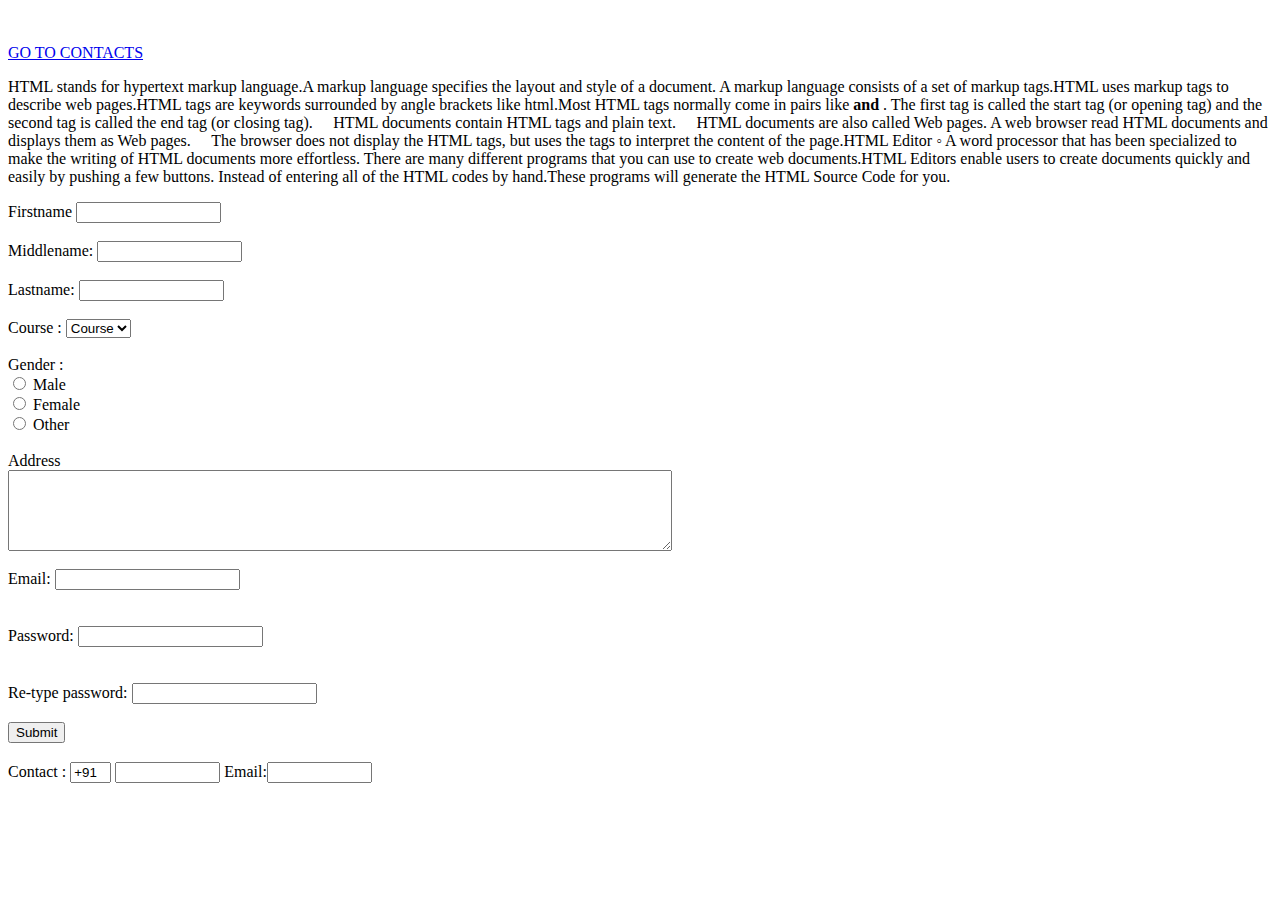
<file: Assignment/about.html>
<Html>  
    <head>   
    <title>  
    Registration Page  
    </title>  
    </head>  
    <body>  
    <br>  
    <br>  
    <a href="#Contact :">GO TO CONTACTS</a>
    <br>
    <p>HTML stands for hypertext markup language.A markup language specifies the layout and style of a
        document. A markup language consists of a set of markup tags.HTML uses markup tags to describe web pages.HTML tags are keywords surrounded by angle brackets like
        html.Most HTML tags normally come in pairs like <b> and </b>. The
        first tag is called the start tag (or opening tag) and the second
        tag is called the end tag (or closing tag).
         HTML documents contain HTML tags and plain text.
         HTML documents are also called Web pages. A web browser
        read HTML documents and displays them as Web pages.
         The browser does not display the HTML tags, but uses the tags
        to interpret the content of the page.HTML Editor
        ◦ A word processor that has been specialized to make the writing of
        HTML documents more effortless.
        There are many different programs that you can use to create
        web documents.HTML Editors enable users to create documents quickly and
        easily by pushing a few buttons. Instead of entering all of the
        HTML codes by hand.These programs will generate the HTML Source Code for you.</p>
    <form> 
      
    <label> Firstname </label>         
    <input type="text" name="firstname" size="15"/> <br> <br>  
    <label> Middlename: </label>     
    <input type="text" name="middlename" size="15"/> <br> <br>  
    <label> Lastname: </label>         
    <input type="text" name="lastname" size="15"/> <br> <br>  
      
    <label>   
    Course :  
    </label>   
    <select>  
    <option value="Course">Course</option>  
    <option value="BCA">BCA</option>  
    <option value="BBA">BBA</option>  
    <option value="B.Tech">B.Tech</option>  
    <option value="MBA">MBA</option>  
    <option value="MCA">MCA</option>  
    <option value="M.Tech">M.Tech</option>  
    </select>  
      
    <br>  
    <br>  
    <label>   
    Gender :  
    </label><br>  
    <input type="radio" name="male"/> Male <br>  
    <input type="radio" name="female"/> Female <br>  
    <input type="radio" name="other"/> Other  
    <br>  
    <br>  
   
    Address  
    <br>  
    <textarea cols="80" rows="5" value="address">  
    </textarea>  
    <br> <br>  
    Email:  
    <input type="email" id="email" name="email"/> <br>    
    <br> <br>  
    Password:  
    <input type="Password" id="pass" name="pass"> <br>   
    <br> <br>  
    Re-type password:  
    <input type="Password" id="repass" name="repass"> <br> <br>  
    <input type="button" value="Submit"/>  <br>

       
    <label>   
        <h3 id="Contact :"></h3>Contact :  
        </label>  
        <input type="text" name="country code"  value="+91" size="2"/>   
        <input type="text" name="phone" size="10"/>
        Email:<input type="text" name="Email" size="10"/> <br> <br>  
    </form>  
    </body>  
    </html>
</file>
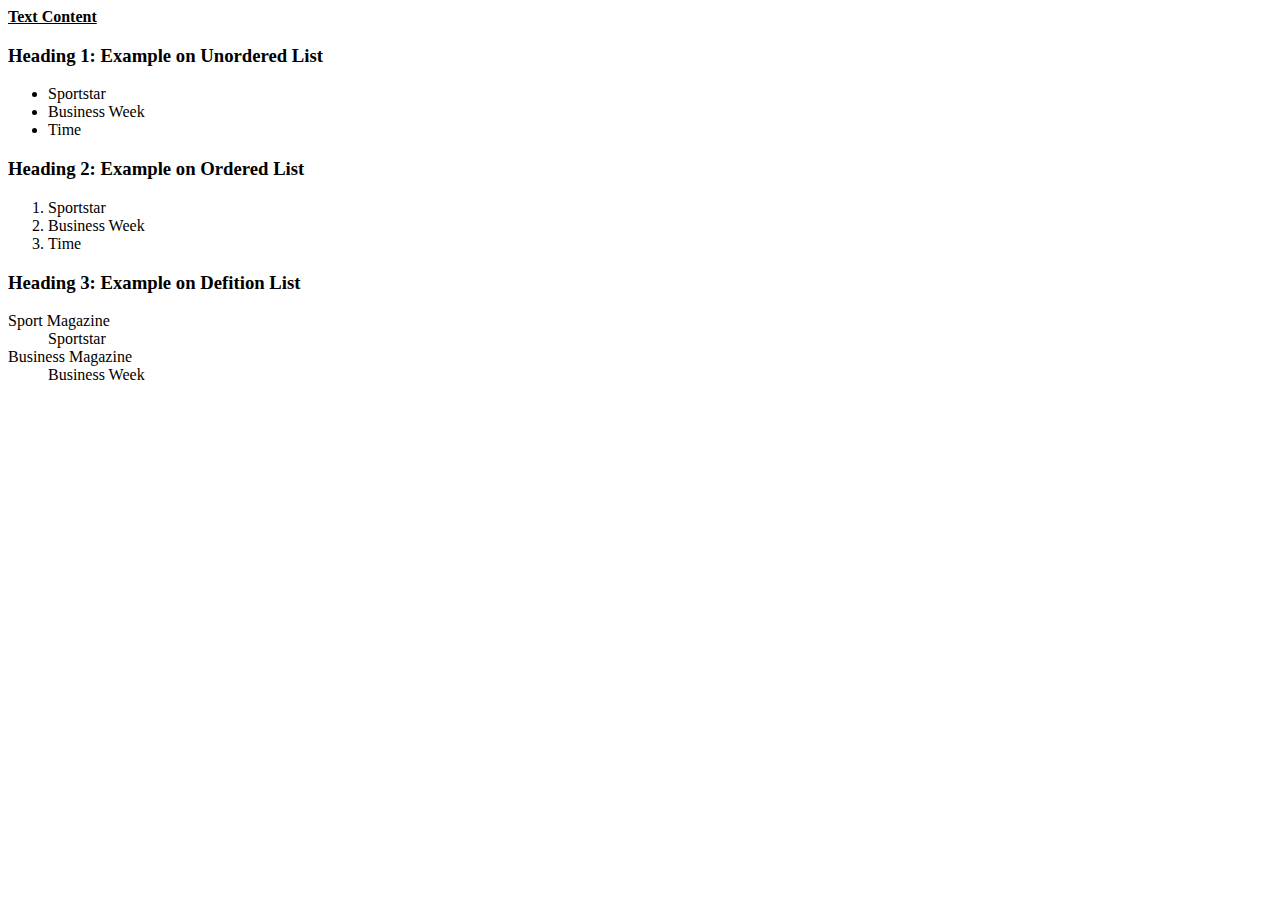
<file: Assignment/Exercise2_5.html>
<html>
    <head>
        <title>Exercise-2</title>
    </head>
    <body>
        <u><b>Text Content</b></u>
        <h3><b>Heading 1: Example on Unordered List</b></h3>
        <ul>
            <li>Sportstar</li>
            <li>Business Week</li>
            <li>Time</li>
        </ul>
        <h3><b>Heading 2: Example on Ordered List</b></h3>
        <ol>
            <li>Sportstar</li>
            <li>Business Week</li>
            <li>Time</li>
        </ol>
        <h3><b>Heading 3: Example on Defition List</b></h3>
        <dl>
            <dt>Sport Magazine</dt>
            <dd>Sportstar</dd>
            <dt>Business Magazine</dt>
            <dd>Business Week</dd>

       
    </body>
</html>
</file>
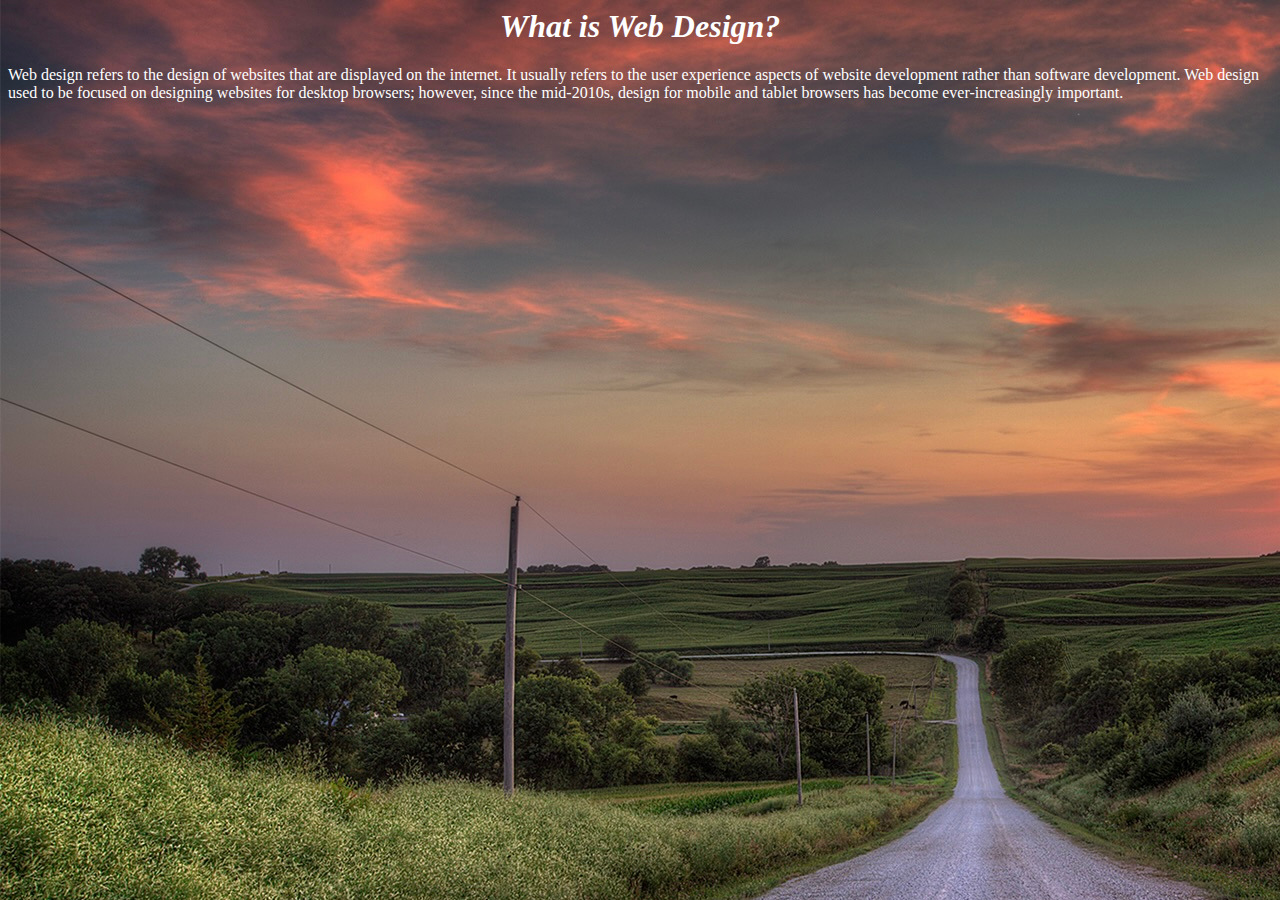
<file: Assignment/exercise3-5.html>
<html>
    <head>
        <title>Exercise-3</title>
    </head>
    <body background = "landscape.jpeg" background-repeat="no-repeat" background-size= "cover" text="white" >
        <center><h1><i>What is Web Design?</i></h1></center>
        <p>Web design refers to the design of websites that are displayed on the internet. It usually
            refers to the user experience aspects of website development rather than software
            development. Web design used to be focused on designing websites for desktop
            browsers; however, since the mid-2010s, design for mobile and tablet browsers has
            become ever-increasingly important.</p>
    </body>
</html>
</file>
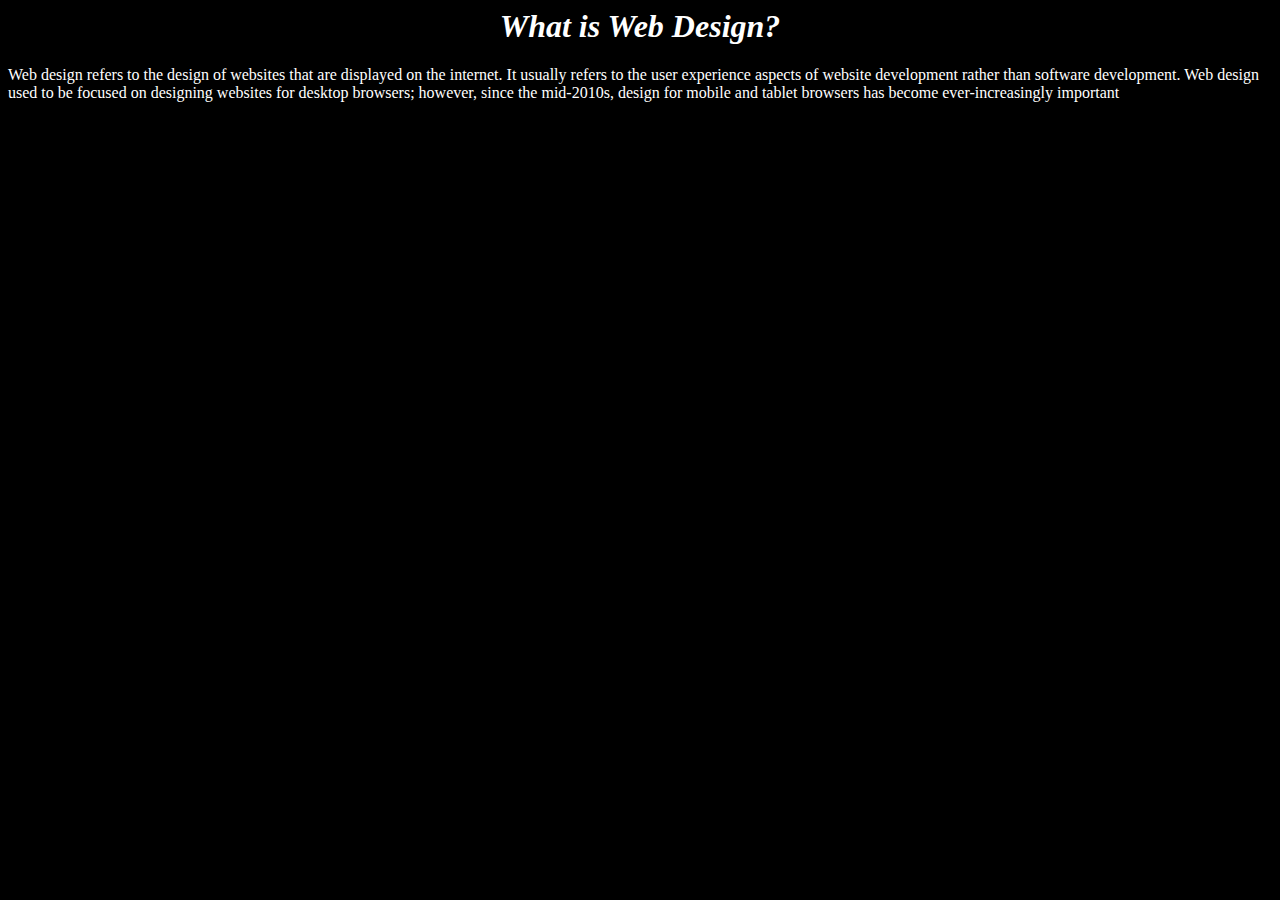
<file: Assignment/exercise3.2-5 - Copy.htm>
<html>
    <head>
        <title>Exercise-3</title>
    </head>
    <body bgcolor="black" text="white">
        <center><h1><i>What is Web Design?</i></h1></center>
        <p>Web design refers to the design of websites that are displayed on the internet. It usually
            refers to the user experience aspects of website development rather than software
            development. Web design used to be focused on designing websites for desktop
            browsers; however, since the mid-2010s, design for mobile and tablet browsers has
            become ever-increasingly important</p>
    </body>
</html>
</file>
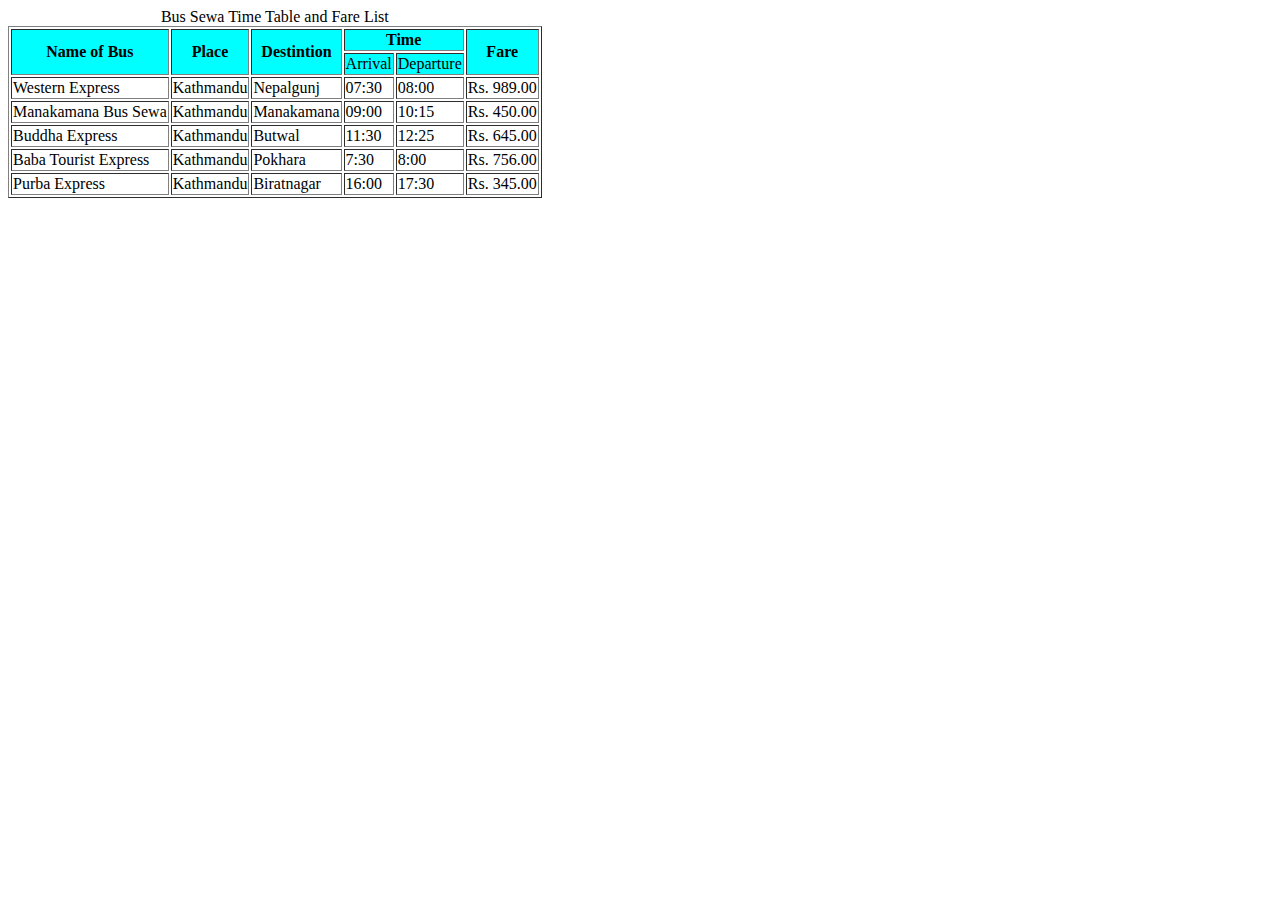
<file: Assignment/Exercise3.html>
<html>
<head>
<title>TABLE </title>
</head>
<body>
<table border="1">
    <caption>Bus Sewa Time Table and Fare List</caption>
    <tr bgcolor="cyan">
    <th rowspan="2">Name of Bus</th>
    <th rowspan="2">Place</th>
    <th rowspan="2">Destintion</th>
    <th colspan="2">Time</th>
    <th rowspan="2">Fare</th>
    </tr>
    <tr bgcolor="cyan"><td>Arrival</td>
        <td>Departure</td></tr>
    <tr><td>Western Express</td>
    <td>Kathmandu</td>
    <td>Nepalgunj</td>
    <td>07:30</td>
    <td>08:00</td>
    <td>Rs. 989.00</td>
    </tr>
    <tr>
        <td>Manakamana Bus Sewa</td>
        <td>Kathmandu</td>
        <td>Manakamana</td>
        <td>09:00</td>
        <td>10:15</td>
        <td>Rs. 450.00</td>
    </tr>
    <tr>
        <td>Buddha Express</td>
        <td>Kathmandu</td>
        <td>Butwal</td>
        <td>11:30</td>
        <td>12:25</td>
        <td>Rs. 645.00</td>
    </tr>
    <tr>
        <td>Baba Tourist Express</td>
        <td>Kathmandu</td>
        <td>Pokhara</td>
        <td>7:30</td>
        <td>8:00</td>
        <td>Rs. 756.00</td>
    </tr>
    <tr>
        <td>Purba Express</td>
        <td>Kathmandu</td>
        <td>Biratnagar</td>
        <td>16:00</td>
        <td>17:30</td>
        <td>Rs. 345.00</td>
    </tr>
    

</table>

</body>
</html>
</file>
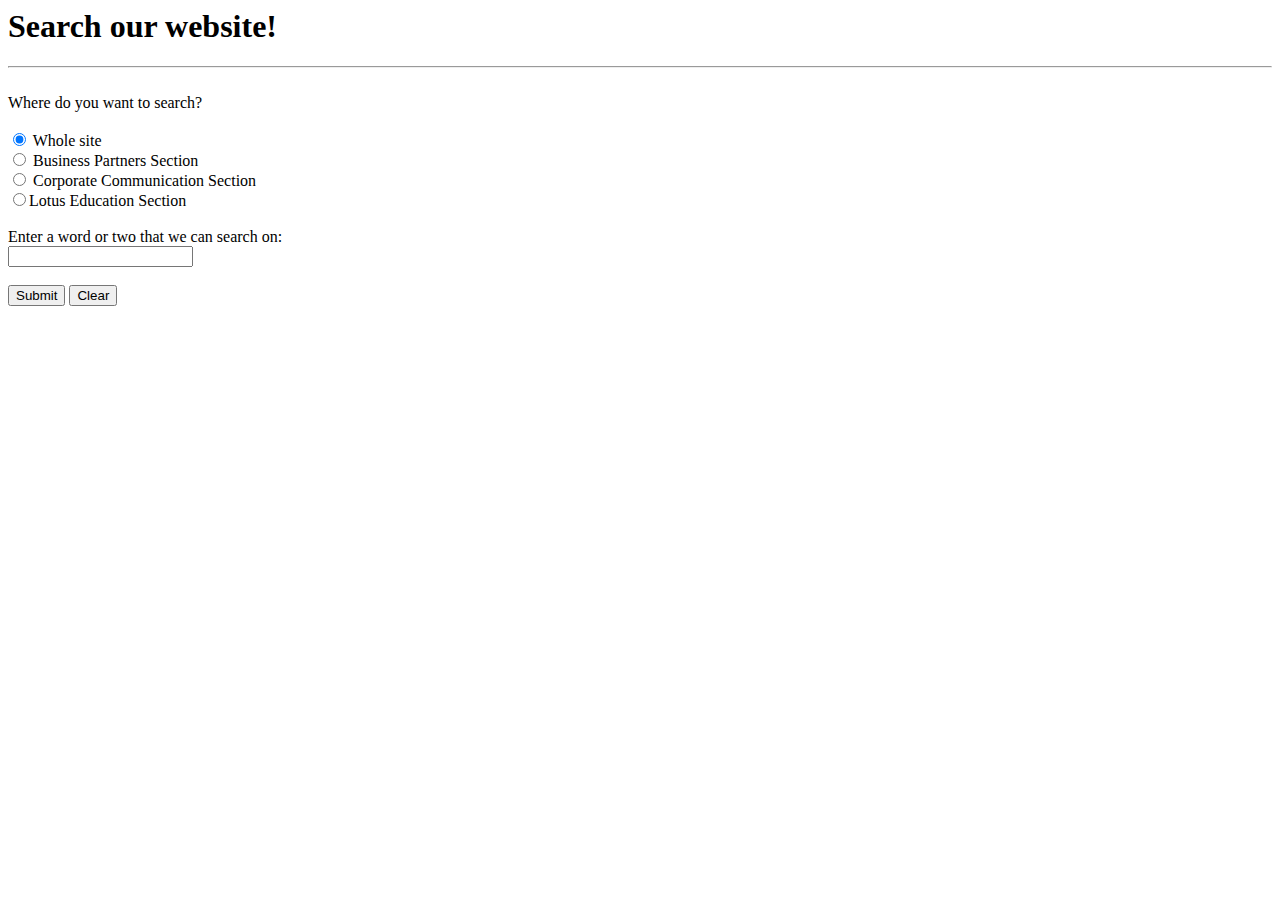
<file: Assignment/Form1.html>
<html>
    <head>
        <title>Exercise-3</title>
    </head>
    <body>
        <h1>Search our website!</h1>
        <hr></hr><br>
        <form name="fome1" Method= "get" Action= " URL " >
            Where do you want to search?<br><br>
            <input type="radio" id="0"
name="radio" value="1"
checked> Whole site<br>
<input type="radio" id="s2"
name="partner" value="2">
Business Partners Section<br>
<input type="radio" id="3"
name="corporate" value="3"> Corporate Communication Section<br>
<input type="radio" id="s4"
name="Lotus" value="4">Lotus Education Section<br><br>
Enter a word or two that we can search on:<br><input type="text"
name="search"><br>
<br>
<button>Submit</button> 
<button>Clear</button>
        </form>
    </body>
</html>
</file>
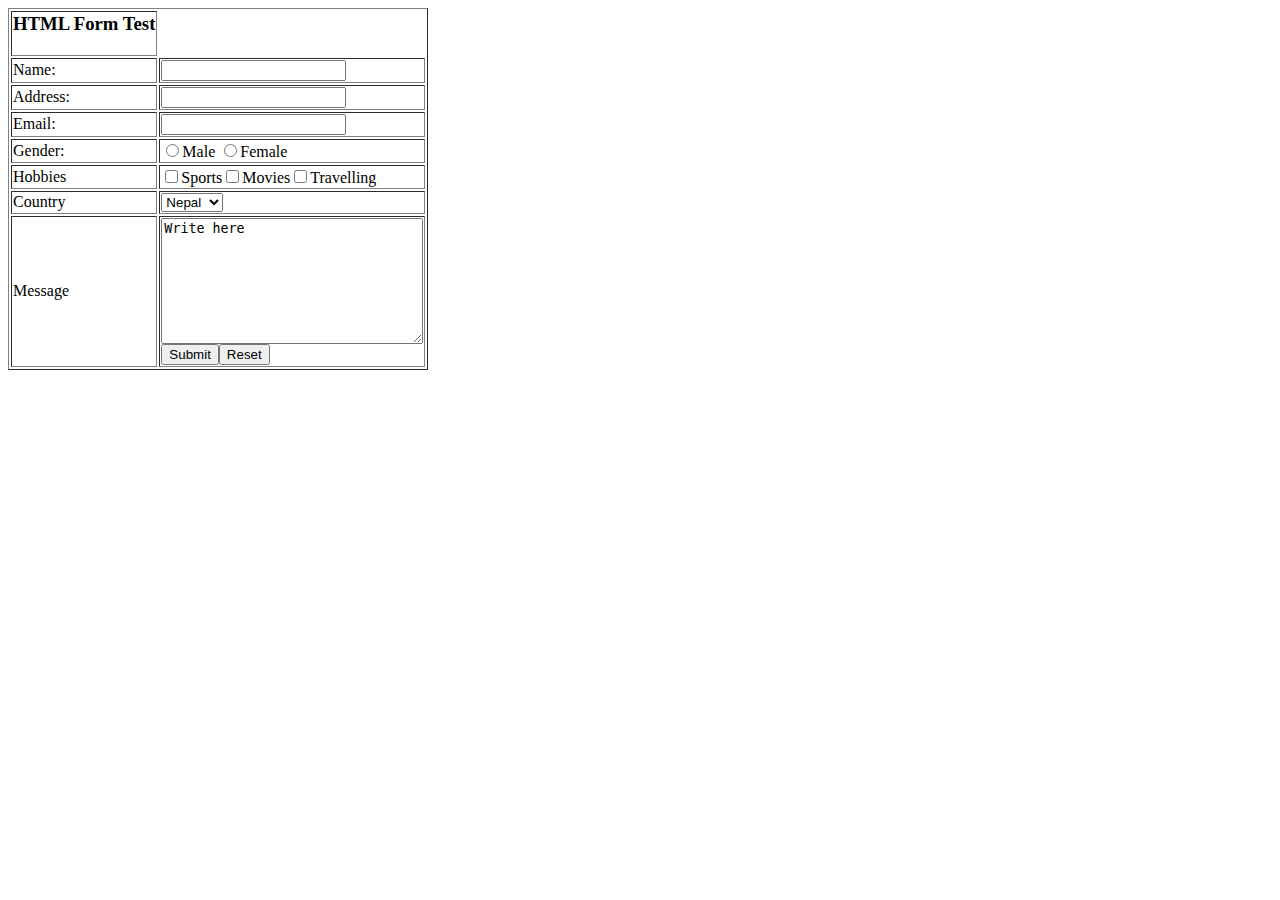
<file: Assignment/form2.html>
<html>
    <head>
        <title>Form2</title>
    </head>
    <body>
        <table border="1" style="width:300 px;"><form>
            <tr><th><h3>HTML Form Test</th></h3></tr>
            <tr"><td>Name:</td><td><input type="text"
        name="search"></td></tr> 
        <tr><td>
Address:<br></td><td><input type="text"
name="search"><br></td></tr>
<tr><td>Email:</td><td><input type="email"
name="search"></td></tr>
<tr><td>Gender: </td><td><input type="radio" id="1"
name="partner" value="2">Male <input type="radio" id="2"
    name="partner" value="2">Female</tr></td>

    <tr><td>Hobbies</td>
    <td><input type="checkbox" id="3">Sports<input type="checkbox" id="snehit">Movies<input type="checkbox" id="snehit">Travelling</td></tr>

    <tr><td>Country</td>
    <td><select id="country" name="country">
        <option value="Nepal">Nepal</option>
        <option value="India">India</option>
        <option value="USA">USA</option>
        <option value="China">China</option>
        <option value="Others">Others</option>

    </select></td></tr>


    <tr><td>Message</td>
    <td><textarea name="Message" rows="8" cols="30">Write here</textarea><br><input type="Submit"><input type="Reset"></td></tr>
    



        </form></table>
    </body>
</html>
</file>
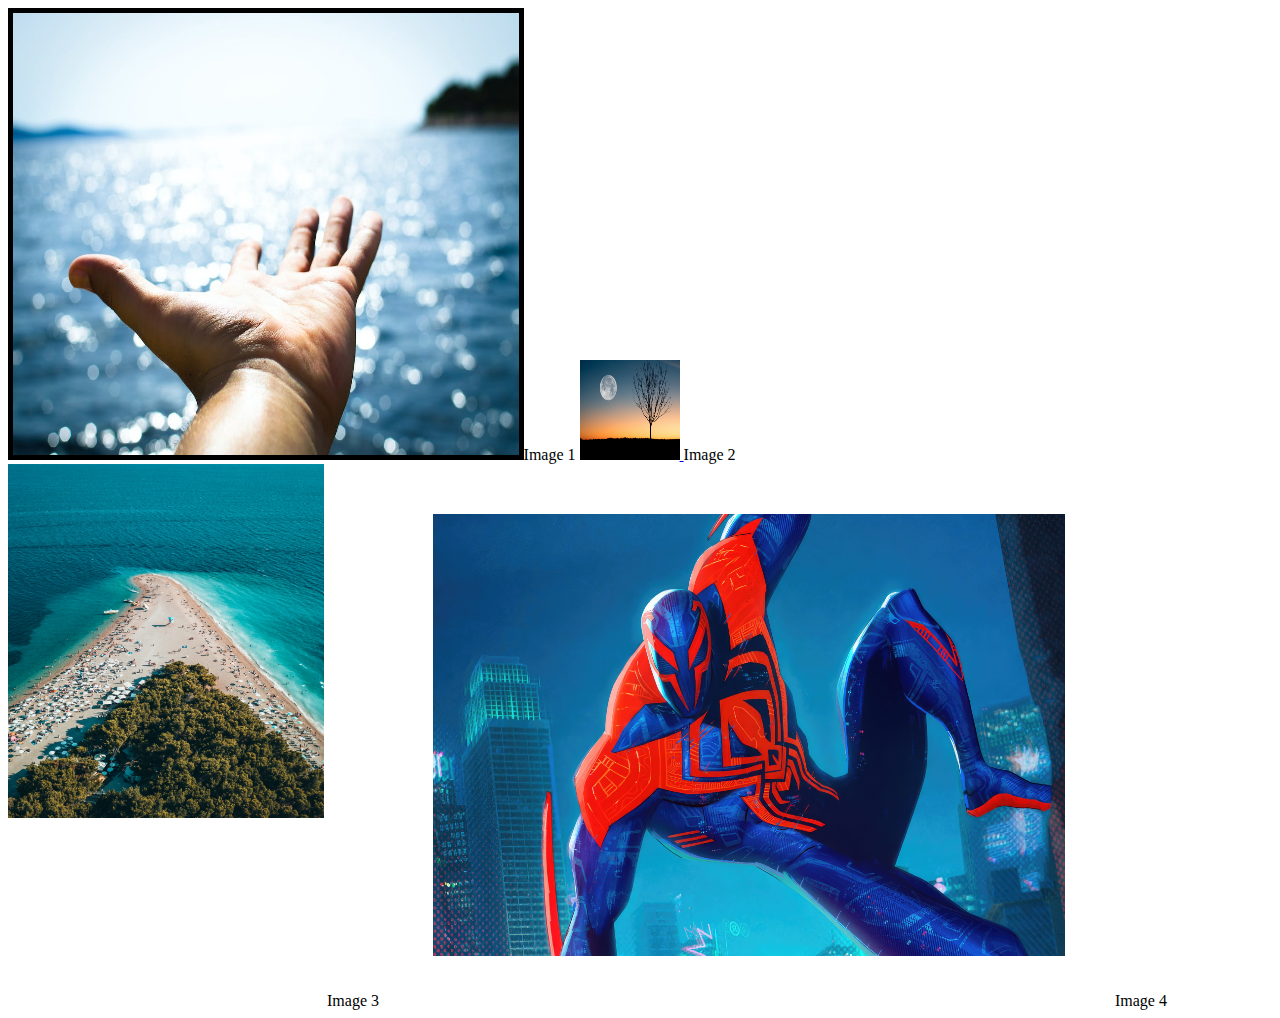
<file: Assignment/ImageE1.html>
<html>
    <head>
        <title>Image1</title>
    </head>
    <body>
        <img src="image1.jpeg" border="5" height="50%" width="40%">Image 1
        <a href="https://www.pexels.com/photo/full-moon-on-a-daybreak-884788/">
            <img src="image2.jpg" height="100 px" width="100 px">
        </a>Image 2<br>
        <img src="image3.jpg" align="left" height="40%" width="25%">Image 3
        <img src="image4.jpg" hspace="50" vspace="50" height="50%" width="50%">Image 4

    </body>
</html>
</file>
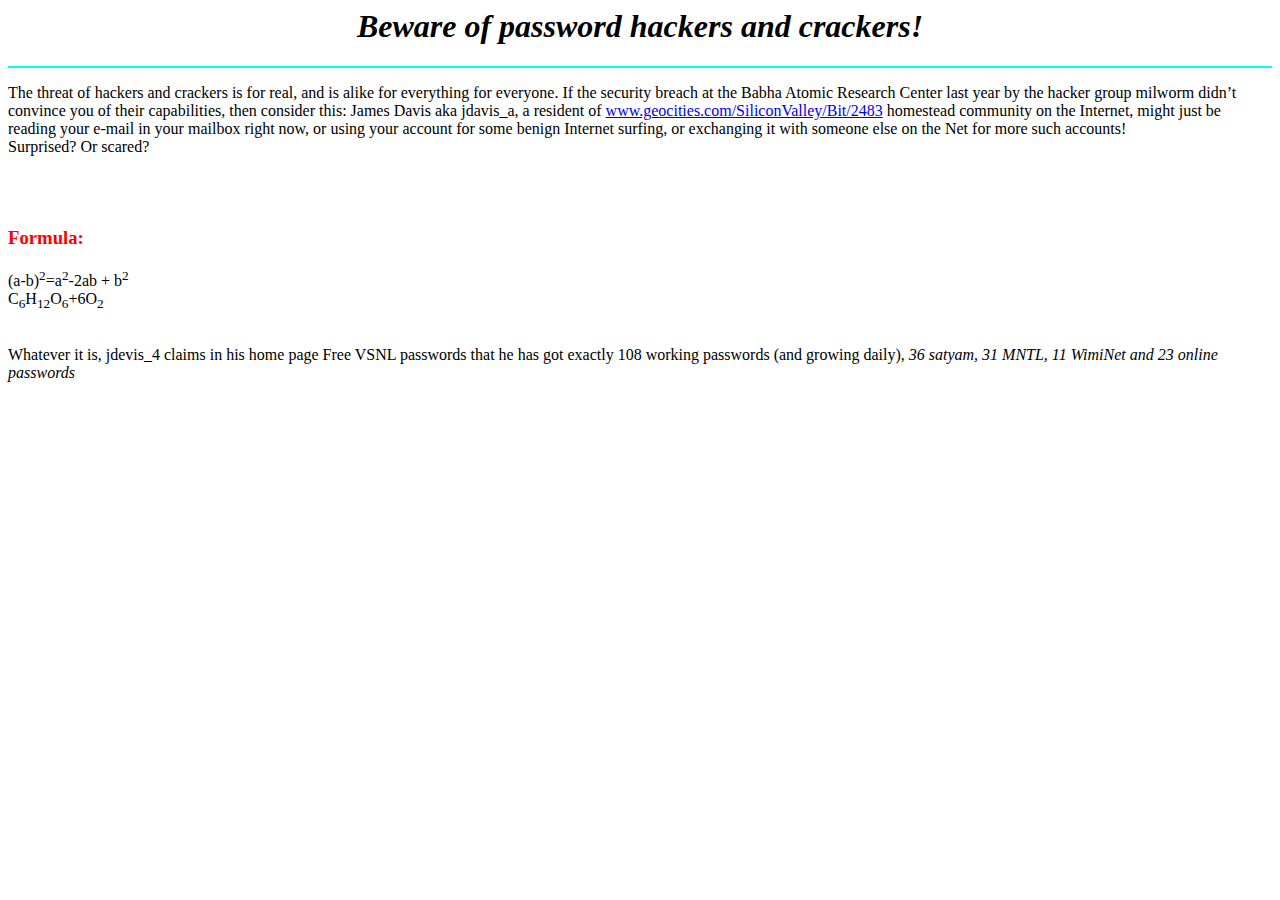
<file: Assignment/Untitled-1.htm>
<html>
    <head>
        <title>Exercise-1</title>
    </head>
    <body>
        <h1><i><b><center>Beware of password hackers and crackers!</b></i></h1><center></center>
        <hr color="cyan">
        <p>The threat of hackers and crackers is for real, and is alike for everything for everyone. If
            the security breach at the Babha Atomic Research Center last year by the hacker group
            milworm didn’t convince you of their capabilities, then consider this: James Davis aka
            jdavis_a, a resident of  
            <a href="https://www.yahoo.com/">www.geocities.com/SiliconValley/Bit/2483</a>
            homestead community on the Internet, might just be reading your e-mail in your mailbox right now, or using
            your account for some benign Internet surfing, or exchanging it with someone else on the
            Net for more such accounts!<br>
            Surprised?
            Or scared?
            </p>
            <br>
            <br>
    <h3><font color="Red" face=""times roman">Formula:</font></h3>
        <p>(a-b)<sup>2</sup>=a<sup>2</sup>-2ab + b<sup>2</sup><br>
        C<sub>6</sub>H<sub>12</sub>O<sub>6</sub>+6O<sub>2</sub>
    <br>
    <br>  
    <p>Whatever it is, jdevis_4 claims in his home page Free VSNL passwords that he has got
        exactly 108 working passwords (and growing daily),<i> 36 satyam, 31 MNTL, 11 WimiNet
        and 23 online passwords</i></p>
    </body>
</html>
</file>
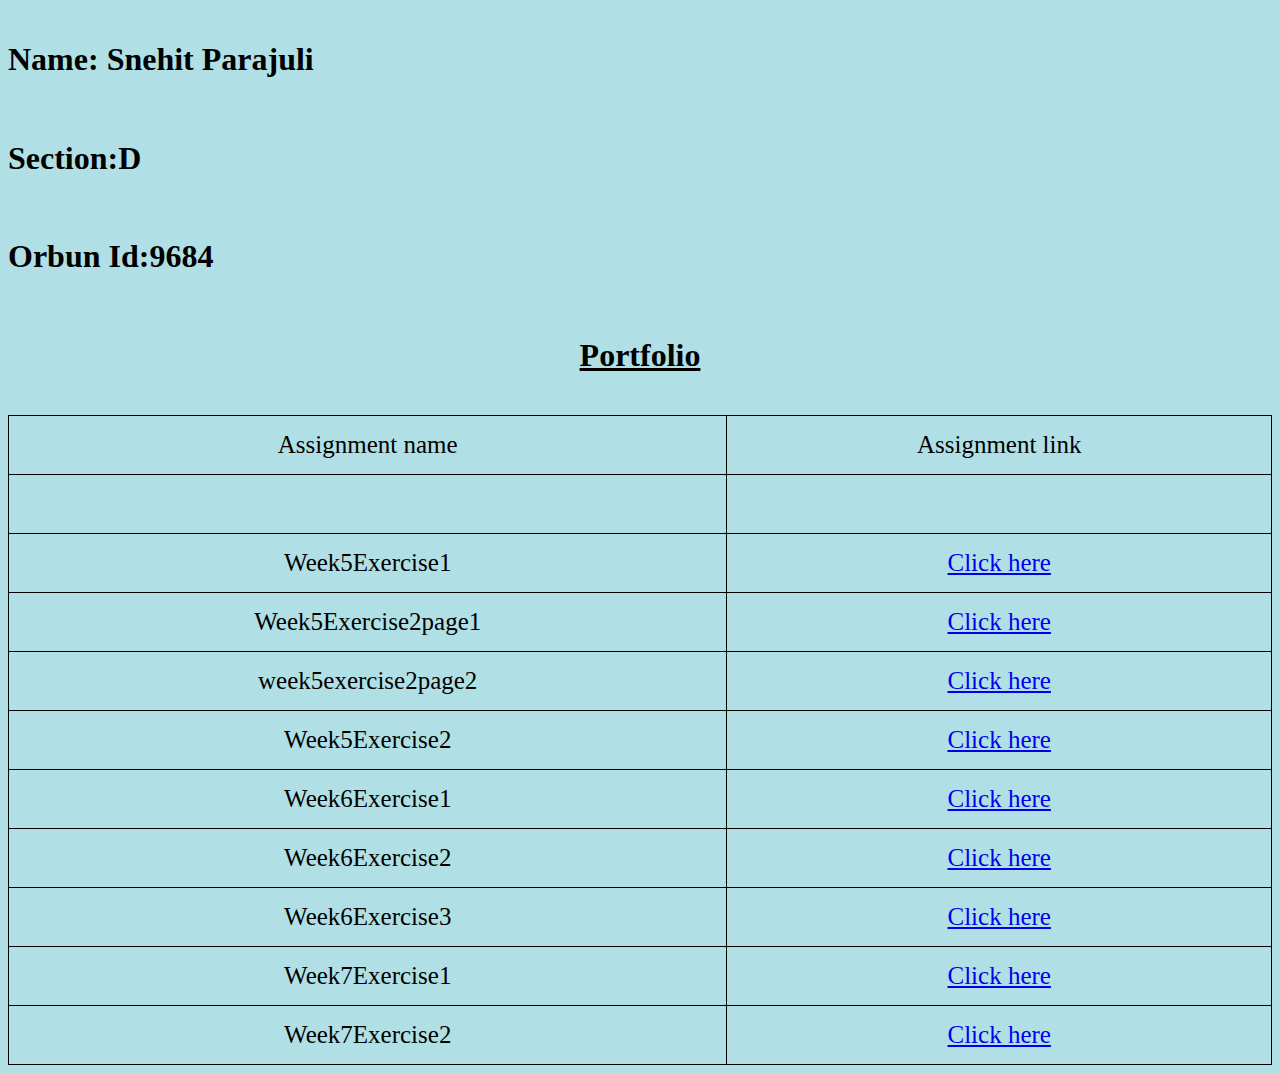
<file: RESUME/Untitled-1.html>
<!DOCTYPE html>
<html lang="en">
<head>
    <meta charset="UTF-8">
    <meta http-equiv="X-UA-Compatible" content="IE=edge">
    <meta name="viewport" content="width=device-width, initial-scale=1.0">
    <title>WEEKLY TASK</title>
</head>
<body style="background-color:powderblue;">
    <h1>Name: Snehit Parajuli</h1>
    <h1>Section:D</h1>
    <h1>Orbun Id:9684</h1>
    <center><h1><u>Portfolio</u></h1></center>

    <table style="font-size: 25px;width:100%">
        <tr>
            <td>
                Assignment name
            </td>
            <td>
                Assignment link
            </td>
        </tr>
        <tr>
            <td><br></td>
            <td></td>
        </tr>
        <tr>
            <td>Week5Exercise1</td>
            <td><a href="file:///C:/Users/acer/Downloads/dynamic%20web%20assignment/dynamic%20web%20assignment/Unit5/exercise3.2-5%20-%20Copy.htm"> Click here</a></td>

        </tr>
        <tr>
            <td>Week5Exercise2page1</td>
            <td><a href="file:///C:/Users/acer/Downloads/dynamic%20web%20assignment/dynamic%20web%20assignment/Unit5/exercise3-5.html"> Click here</a></td>

        </tr>
        <tr>
            <td>week5exercise2page2</td>
            <td><a href="file:///C:/Users/acer/Downloads/dynamic%20web%20assignment/dynamic%20web%20assignment/Unit5/Untitled-1.htm"> Click here</a></td>

        </tr>
        <tr>
            <td>Week5Exercise2</td>
            <td><a href="file:///C:/Users/acer/Downloads/dynamic%20web%20assignment/dynamic%20web%20assignment/Unit5/Exercise2_5.html"> Click here</a></td>

        </tr>
        <tr>
            <td>Week6Exercise1</td>
            <td><a href="file:///C:/Users/acer/Downloads/dynamic%20web%20assignment/dynamic%20web%20assignment/Image(unit6)/Exercise%201/ImageE1.html"> Click here</a></td>

        </tr>
        <tr>
            <td>Week6Exercise2</td>
            <td><a href="file:///C:/Users/acer/Downloads/dynamic%20web%20assignment/dynamic%20web%20assignment/Image(unit6)/Exercise%202/home.html"> Click here</a></td>

        </tr>
        <tr>
            <td>Week6Exercise3</td>
            <td><a href="file:///C:/Users/acer/Downloads/dynamic%20web%20assignment/dynamic%20web%20assignment/Image(unit6)/Exercise3.html"> Click here</a></td>

        </tr>
        <tr>
            <td>Week7Exercise1</td>
            <td><a href="file:///C:/Users/acer/Downloads/dynamic%20web%20assignment/dynamic%20web%20assignment/Unit7/Form1.html"> Click here</a></td>

        </tr>
        <tr>
            <td>Week7Exercise2</td>
            <td><a href="file:///C:/Users/acer/Downloads/dynamic%20web%20assignment/dynamic%20web%20assignment/Unit7/form2.html"> Click here</a></td>

        </tr>
       

        </tr>
    
    <style>
      table,
      th,
      td {
        border: 1px solid black;
        border-collapse: collapse;
      }

      th,
      td {
        padding: 15px;
        text-align: center;
      }

      th {
        background-color:powderblue;
      }

      h1 {
        padding: 20px 0;
      }

      .resume a {
        color: #000;
      }
    </style>
    </table>
</body>
</html>
</file>
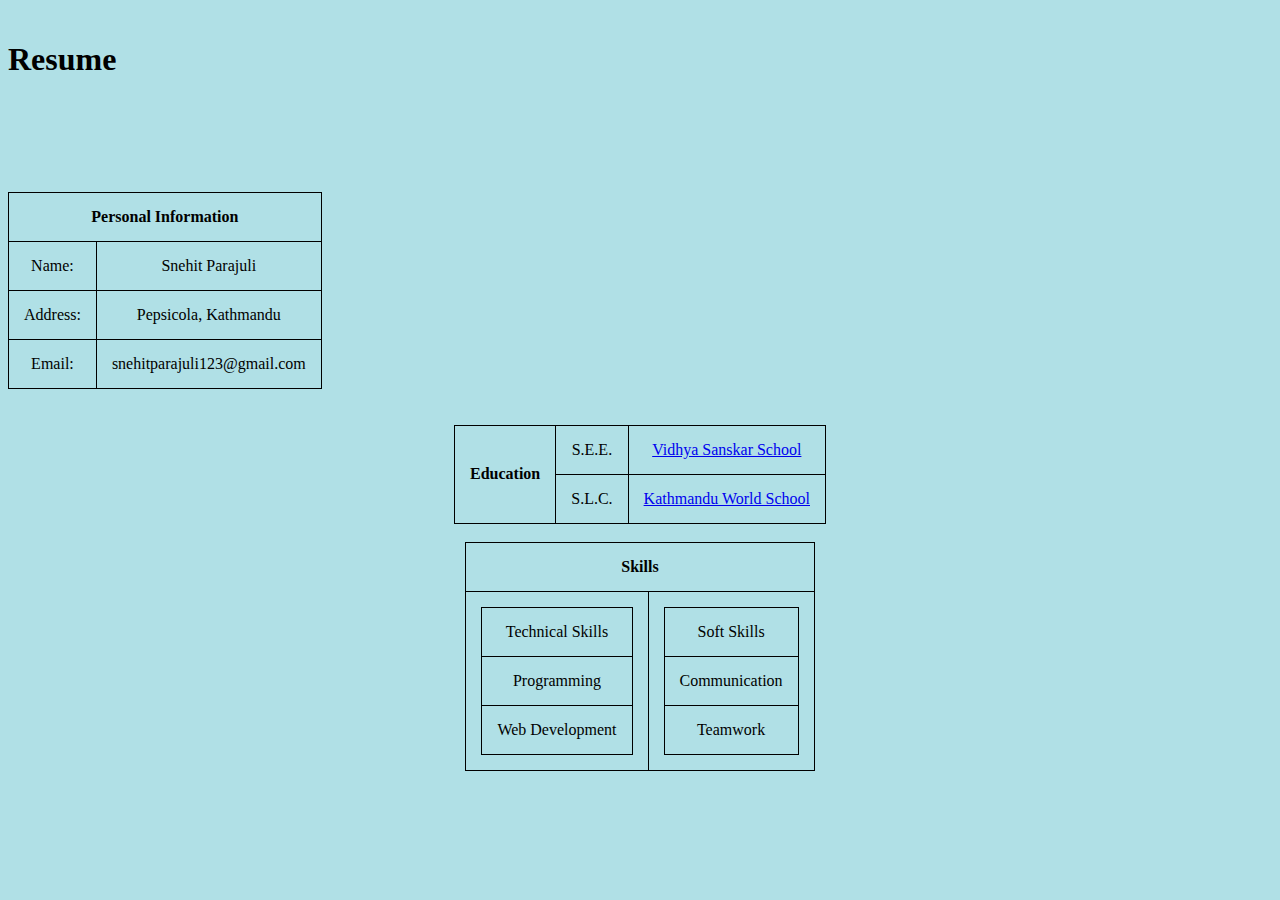
<file: RESUME/Untitled-2.html>
<!DOCTYPE html>
<html lang="en">
<head>
    <meta charset="UTF-8">
    <meta http-equiv="X-UA-Compatible" content="IE=edge">
    <meta name="viewport" content="width=device-width, initial-scale=1.0">
    <title>WEEKLY TASK</title>
    <style>
        table,
        th,
        td {
          border: 1px solid black;
          border-collapse: collapse;
        }
  
        th,
        td {
          padding: 15px;
          text-align: center;
        }
  
        th {
          background-color:powderblue;
        }
  
        h1 {
          padding: 20px 0;
        }
  
        .resume a {
          color: #000;
        }
      </style>
</head>

<body bgcolor="powderblue">
    <main-nav class="resume"></main-nav>
    <section>
      <div class="container">
        
        <table border="1"><h1>Resume</h1><br><br><br><br>
            <tr>
                <th colspan="2">Personal Information</th>
            </tr>
            <tr>
                <td>Name:</td>
                <td>Snehit Parajuli</td>
            </tr>
            <tr>
                <td>Address:</td>
                <td>Pepsicola, Kathmandu</td>
            </tr>
            <tr>
                <td>Email:</td>
                <td>snehitparajuli123@gmail.com</a></td>
            </tr>
        </table>
        <br><br>
       <center><table border="1">
            <tr>
                <th rowspan="2" color="white">Education   </th>
                <td>S.E.E.</td>
                <td><a href="https://chelsea.edu.np/">Vidhya Sanskar School</a></td>
            </tr>
            <tr>
                <td>S.L.C.</td>
                <td><a href="https://www.kws.edu.np/">Kathmandu World  School</a></td>
            </tr>
        </table></center>
        <br>
        <center><table border="1">
            <tr>
                <th colspan="2">Skills</th>
            </tr>
            <tr>
                <td>
                    <table border="1" width="100%">
                        <tr>
                            <td>Technical Skills</td>
                        </tr>
                        <tr>
                            <td>Programming</td>
                        </tr>
                        <tr>
                            <td>Web Development</td>
                        </tr>
                    </table></center>
                </td>
                <td>
                <center><table border="1" width="100%">
                        <tr>
                            <td>Soft Skills</td>
                        </tr>
                        <tr>
                            <td>Communication</td>
                        </tr>
                        <tr>
                            <td>Teamwork</td>
                        </tr></center>
</body>
</html>
</file>
